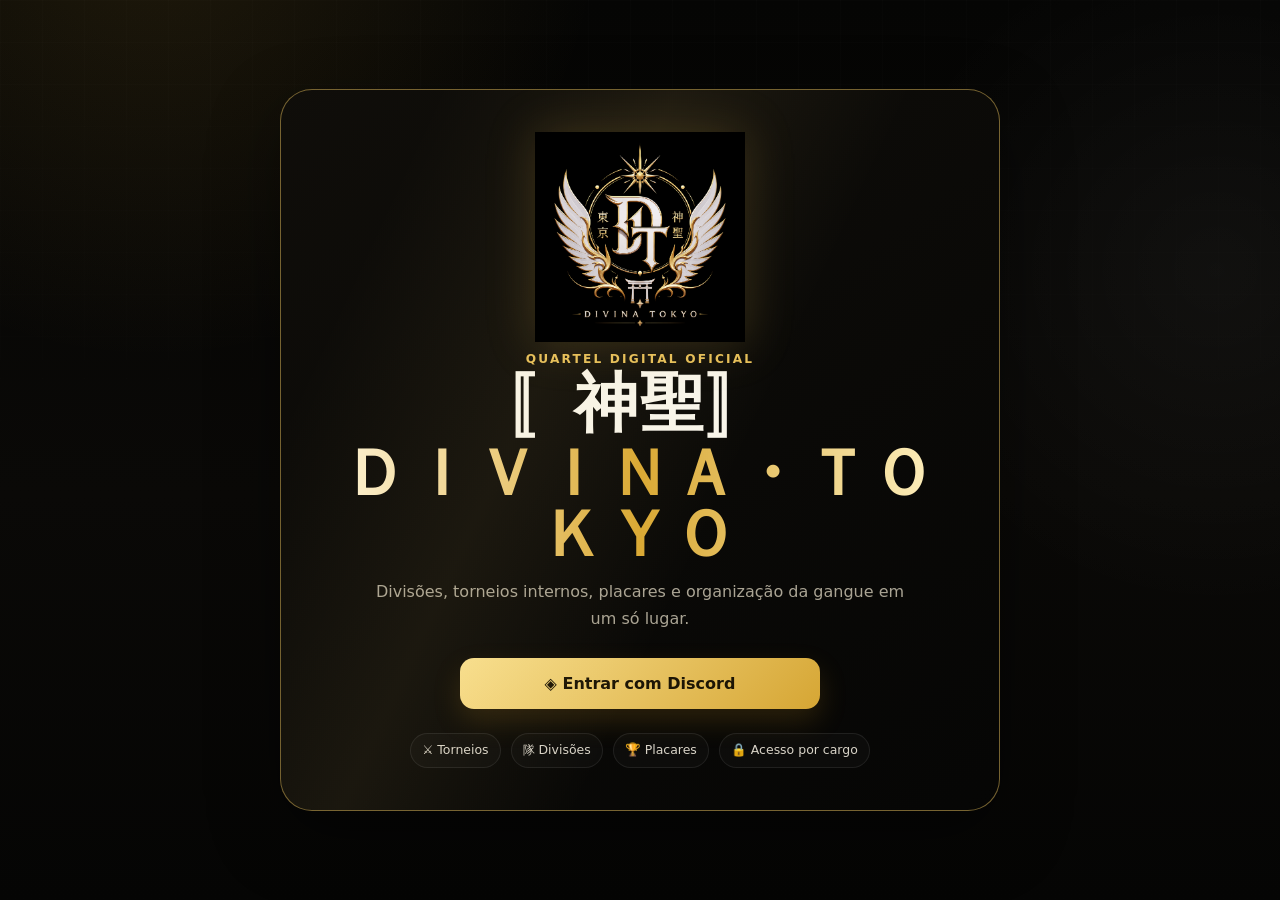
<file: index.html>
<!doctype html>
<html lang="pt-BR">
<head>
  <meta charset="utf-8" />
  <meta name="viewport" content="width=device-width, initial-scale=1" />
  <meta name="theme-color" content="#080705" />
  <meta name="description" content="Quartel digital da Divina Tokyo: divisões, torneios e placares oficiais." />
  <title>〚神聖〛ＤＩＶＩＮＡ・ＴＯＫＹＯ</title>
  <link rel="stylesheet" href="./styles.css" />
</head>
<body>
  <div id="app"></div>
  <div class="toast" id="toast" aria-live="polite"></div>
  <script type="module" src="./app.js?v=6"></script>
</body>
</html>
</file>
<file: styles.css>
:root{
  --bg:#070705;--bg2:#0e0c08;--panel:#11100d;--panel2:#17140f;--line:rgba(218,177,77,.22);--line-strong:rgba(236,196,94,.48);
  --gold:#e6bf5a;--gold2:#ffd977;--gold3:#9a7220;--white:#f8f5eb;--muted:#aaa494;--green:#54d79a;--red:#e66d78;--shadow:0 24px 70px rgba(0,0,0,.38);
  --radius:22px;
}
*{box-sizing:border-box}html{scroll-behavior:smooth}body{margin:0;background:radial-gradient(circle at 12% -10%,rgba(226,177,61,.12),transparent 30%),radial-gradient(circle at 95% 30%,rgba(255,255,255,.04),transparent 25%),linear-gradient(180deg,#050504,#0a0907 55%,#050504);color:var(--white);font-family:Inter,ui-sans-serif,system-ui,-apple-system,BlinkMacSystemFont,"Segoe UI",sans-serif;min-height:100vh}button,input,textarea,select{font:inherit}button{cursor:pointer}button:disabled{cursor:not-allowed;opacity:.48}a{color:inherit}
body:before{content:"";position:fixed;inset:0;pointer-events:none;background-image:linear-gradient(rgba(255,255,255,.012) 1px,transparent 1px),linear-gradient(90deg,rgba(255,255,255,.012) 1px,transparent 1px);background-size:42px 42px;mask-image:linear-gradient(to bottom,#000,transparent 80%)}
.eyebrow{margin:0 0 8px;color:var(--gold);font-size:.76rem;font-weight:900;letter-spacing:.18em}.landing{min-height:100vh;display:grid;place-items:center;padding:28px}.landing-card{position:relative;overflow:hidden;width:min(720px,100%);padding:42px;border:1px solid var(--line-strong);border-radius:32px;background:linear-gradient(145deg,rgba(16,14,10,.97),rgba(6,6,5,.96));box-shadow:var(--shadow);text-align:center}.landing-card:before,.hero-panel:before{content:"";position:absolute;inset:-1px;background:linear-gradient(115deg,transparent 15%,rgba(255,215,119,.07),transparent 60%);pointer-events:none}.brand-mark-wrap{width:210px;height:210px;margin:0 auto 10px;display:grid;place-items:center}.brand-mark{width:100%;height:100%;object-fit:contain;filter:drop-shadow(0 0 24px rgba(227,184,71,.18))}.landing h1{font-family:Georgia,"Times New Roman",serif;margin:4px 0 14px;font-size:clamp(2rem,6vw,4rem);line-height:.95;letter-spacing:.03em}.landing h1 span{display:block;margin-top:9px;background:linear-gradient(90deg,#fff6dc,#d9a833,#fff3c6);-webkit-background-clip:text;background-clip:text;color:transparent}.landing-copy{max-width:530px;margin:0 auto 26px;color:var(--muted);line-height:1.65}.discord-login,.primary-btn,.secondary-btn,.gold-outline-btn,.card-open,.text-btn,.logout-btn,.mobile-menu-btn,.back-btn,.danger-text{border:0;border-radius:14px;font-weight:800}.discord-login,.primary-btn{background:linear-gradient(135deg,#f8df8f,#d6a634);color:#1c1505;box-shadow:0 12px 28px rgba(204,152,35,.18)}.discord-login{width:min(360px,100%);padding:16px 20px;font-size:1rem}.discord-login:hover,.primary-btn:hover{filter:brightness(1.06)}.setup-warning{margin:18px auto 0;max-width:520px;padding:14px 16px;border:1px solid rgba(230,191,90,.2);border-radius:15px;background:rgba(230,191,90,.06);display:grid;gap:4px;text-align:left}.setup-warning strong{color:var(--gold2)}.setup-warning span{color:var(--muted);font-size:.85rem;line-height:1.5}.landing-features{display:flex;flex-wrap:wrap;justify-content:center;gap:10px;margin-top:24px}.landing-features span{padding:8px 11px;border:1px solid rgba(255,255,255,.08);border-radius:999px;color:#d8d3c7;background:rgba(255,255,255,.025);font-size:.78rem}
.app-shell{min-height:100vh}.topbar{height:78px;position:sticky;top:0;z-index:40;display:flex;align-items:center;gap:18px;padding:10px 24px;border-bottom:1px solid var(--line);background:rgba(7,7,5,.86);backdrop-filter:blur(18px)}.top-brand{display:flex;align-items:center;gap:11px;min-width:0;flex:1}.top-brand img{width:48px;height:48px;object-fit:contain}.top-brand div,.user-pill div{display:grid;gap:2px;min-width:0}.top-brand strong{white-space:nowrap;overflow:hidden;text-overflow:ellipsis;font-family:Georgia,serif;letter-spacing:.04em}.top-brand small,.user-pill small{color:var(--muted);font-size:.73rem}.user-pill{display:flex;align-items:center;gap:10px;padding:7px 12px;border:1px solid rgba(255,255,255,.07);border-radius:16px;background:rgba(255,255,255,.025)}.avatar{width:36px;height:36px;border-radius:50%;display:grid;place-items:center;overflow:hidden;background:linear-gradient(135deg,#f8e5a6,#a77416);color:#201707;font-weight:900;flex:none}.avatar img{width:100%;height:100%;object-fit:cover}.avatar.small{width:34px;height:34px}.mobile-menu-btn{display:none;padding:9px 12px;background:#17140e;color:var(--gold);border:1px solid var(--line)}
.body-grid{display:grid;grid-template-columns:245px minmax(0,1fr);max-width:1600px;margin:0 auto}.sidebar{position:sticky;top:78px;height:calc(100vh - 78px);padding:22px 14px;border-right:1px solid var(--line);background:linear-gradient(180deg,rgba(13,12,9,.78),rgba(8,8,6,.82));display:flex;flex-direction:column}.sidebar-brand{display:flex;align-items:center;gap:10px;padding:8px 10px 18px}.sun{width:34px;height:34px;border:1px solid var(--line-strong);border-radius:50%;display:grid;place-items:center;color:var(--gold2);box-shadow:0 0 25px rgba(230,191,90,.12)}.sidebar-brand div{display:grid}.sidebar-brand strong{font-size:.82rem;letter-spacing:.11em}.sidebar-brand small{color:var(--gold);font-size:.7rem}.sidebar nav{display:grid;gap:6px}.nav-item{border:1px solid transparent;background:transparent;color:#cfc9bb;display:flex;align-items:center;gap:11px;padding:11px 12px;border-radius:13px;text-align:left;font-weight:750}.nav-item span{color:var(--gold);font-size:1.03rem}.nav-item:hover{background:rgba(255,255,255,.035)}.nav-item.active{color:#fff6dc;background:linear-gradient(90deg,rgba(230,191,90,.15),rgba(230,191,90,.03));border-color:var(--line)}.sidebar-note{margin-top:auto;padding:14px;border:1px solid rgba(255,255,255,.065);border-radius:14px;background:rgba(255,255,255,.02);display:grid;gap:5px}.sidebar-note strong{color:var(--gold2);font-size:.82rem}.sidebar-note span{color:var(--muted);font-size:.74rem;line-height:1.45}.logout-btn{margin-top:10px;padding:11px;background:transparent;color:#c1bbad;border:1px solid rgba(255,255,255,.075)}
.content{min-width:0;padding:32px clamp(18px,4vw,54px) 70px}.page-head{display:flex;align-items:flex-end;justify-content:space-between;gap:20px;margin-bottom:24px}.page-head h2{margin:0;font-family:Georgia,serif;font-size:clamp(1.9rem,4vw,3.2rem);font-weight:700}.page-head p:not(.eyebrow){margin:8px 0 0;color:var(--muted);max-width:700px;line-height:1.5}.hero-panel{position:relative;overflow:hidden;min-height:230px;border:1px solid var(--line-strong);border-radius:26px;padding:34px;display:flex;align-items:flex-end;justify-content:space-between;gap:24px;background:radial-gradient(circle at 70% 10%,rgba(225,179,60,.12),transparent 25%),linear-gradient(135deg,#11100c,#070705);box-shadow:var(--shadow)}.hero-panel>div{position:relative;z-index:2}.hero-watermark{position:absolute;right:2%;top:50%;width:310px;height:310px;object-fit:contain;transform:translateY(-50%);opacity:.12;filter:saturate(.7)}.hero-kicker{color:var(--gold);font-size:.75rem;letter-spacing:.18em}.hero-panel h3{margin:9px 0 10px;font-family:Georgia,serif;font-size:clamp(1.7rem,3vw,2.8rem);max-width:670px}.hero-panel p{margin:0;color:var(--muted);max-width:600px;line-height:1.6}.hero-role{padding:18px 20px;min-width:175px;border:1px solid var(--line);border-radius:18px;background:rgba(0,0,0,.35);display:grid!important;gap:4px}.hero-role small{color:var(--muted);font-size:.68rem;letter-spacing:.15em}.hero-role strong{color:var(--gold2);font-size:1.2rem}.hero-role span{font-size:.8rem;color:#d4cebf}.stat-grid{display:grid;grid-template-columns:repeat(3,1fr);gap:14px;margin:18px 0 30px}.stat-grid article{padding:20px 22px;border:1px solid var(--line);border-radius:18px;background:linear-gradient(160deg,rgba(20,18,13,.9),rgba(11,10,8,.92));display:grid;gap:4px}.stat-grid span{color:var(--gold);font-size:.68rem;letter-spacing:.15em;font-weight:900}.stat-grid strong{font-family:Georgia,serif;font-size:2rem}.stat-grid small{color:var(--muted)}.section-block{margin-top:30px}.section-title,.panel-head,.section-toolbar,.bracket-toolbar{display:flex;align-items:center;justify-content:space-between;gap:14px;margin-bottom:15px}.section-title span,.panel-head span{color:var(--gold);font-size:.68rem;font-weight:900;letter-spacing:.16em}.section-title h3,.panel-head h3,.section-toolbar h3,.bracket-toolbar h3{margin:4px 0 0;font-family:Georgia,serif;font-size:1.45rem}.text-btn,.back-btn,.danger-text{background:transparent;color:var(--gold);padding:8px 0}.card-grid{display:grid;grid-template-columns:repeat(3,minmax(0,1fr));gap:14px}.tournament-card{border:1px solid var(--line);border-radius:19px;background:linear-gradient(155deg,#13110d,#0b0a08);padding:18px;min-width:0;display:flex;flex-direction:column}.tournament-card-top{display:flex;align-items:center;justify-content:space-between;gap:8px}.scope-badge,.status-badge{display:inline-flex;align-items:center;min-height:27px;padding:5px 9px;border-radius:999px;font-size:.67rem;font-weight:900;letter-spacing:.04em}.scope-badge{color:#171005;background:linear-gradient(135deg,#f3d87d,#ba861e)}.scope-badge.division{background:#f4efe3;color:#211a0d}.scope-badge.special{background:#d9c1ff;color:#211135}.status-badge{color:#d8d2c4;background:rgba(255,255,255,.055);border:1px solid rgba(255,255,255,.06)}.tournament-card h3{font-family:Georgia,serif;margin:18px 0 7px;font-size:1.3rem}.tournament-card p{margin:0;color:var(--muted);line-height:1.5;font-size:.88rem;min-height:42px}.tournament-meta{display:flex;flex-wrap:wrap;gap:10px;margin:15px 0;color:#d1cab9;font-size:.75rem}.mini-prize{padding:8px 10px;border:1px solid rgba(230,191,90,.13);border-radius:10px;color:#d8c790;background:rgba(230,191,90,.035);font-size:.75rem;margin-bottom:12px}.card-open{margin-top:auto;width:100%;padding:10px 11px;background:rgba(255,255,255,.045);color:var(--gold2);border:1px solid rgba(230,191,90,.13)}.division-mini-grid{display:grid;grid-template-columns:repeat(3,1fr);gap:10px}.division-mini-grid>div{padding:15px;border:1px solid rgba(255,255,255,.065);border-radius:14px;background:rgba(255,255,255,.022);display:grid;gap:5px}.division-mini-grid strong{font-family:Georgia,serif}.division-mini-grid span{color:var(--muted);font-size:.77rem}.filter-row{display:flex;justify-content:space-between;align-items:center;margin:0 0 14px}.filter-row>span{color:var(--muted);font-size:.78rem}.filter-chip{border:1px solid var(--line);border-radius:999px;padding:7px 12px;background:rgba(230,191,90,.08);color:var(--gold2)}
.panel,.bracket-wrap,.tournament-hero,.division-banner,.captain-zone,.security-note{border:1px solid var(--line);border-radius:var(--radius);background:linear-gradient(155deg,rgba(19,17,13,.96),rgba(9,9,7,.98));box-shadow:0 16px 45px rgba(0,0,0,.18)}.panel{padding:20px}.split-grid{display:grid;grid-template-columns:minmax(0,1.05fr) minmax(0,.95fr);gap:16px;margin-top:18px}.member-list{display:grid;gap:7px;max-height:580px;overflow:auto}.member-row{display:flex;align-items:center;gap:10px;padding:10px;border:1px solid rgba(255,255,255,.055);border-radius:13px;background:rgba(255,255,255,.018)}.member-row>div:not(.avatar){display:grid;gap:2px;min-width:0;flex:1}.member-row strong{white-space:nowrap;overflow:hidden;text-overflow:ellipsis}.member-row small{color:var(--muted);font-size:.74rem}.member-number{width:22px;color:var(--gold);font-size:.75rem;text-align:center}.rules-panel p{color:var(--muted);line-height:1.6}.rules-panel strong{color:var(--gold2)}.empty-card,.empty-mini,.loading-card,.error-card{padding:24px;border:1px dashed rgba(230,191,90,.22);border-radius:17px;color:var(--muted);background:rgba(255,255,255,.018)}.loading-card{display:flex;align-items:center;gap:10px}.spinner{width:18px;height:18px;border:2px solid rgba(255,255,255,.15);border-top-color:var(--gold);border-radius:50%;animation:spin .8s linear infinite}@keyframes spin{to{transform:rotate(360deg)}}.error-card{display:grid;gap:6px;color:var(--red)}.error-card span{color:var(--muted)}
.tournament-hero{padding:26px;display:grid;grid-template-columns:minmax(0,1fr) minmax(220px,330px);gap:22px}.tournament-hero h2{margin:12px 0 8px;font-family:Georgia,serif;font-size:clamp(1.9rem,4vw,3rem)}.tournament-hero p{margin:0;color:var(--muted);line-height:1.55}.prize-panel{border:1px solid rgba(230,191,90,.18);background:rgba(230,191,90,.04);border-radius:16px;padding:16px;display:grid;gap:9px}.prize-panel>span{color:var(--gold);font-size:.68rem;letter-spacing:.16em;font-weight:900}.prize-panel>div{display:grid;grid-template-columns:34px 1fr;gap:8px;align-items:center}.prize-panel b{color:#1f1705;background:var(--gold2);border-radius:9px;padding:5px;text-align:center;font-size:.72rem}.prize-panel strong{font-size:.85rem}.prize-panel small{color:var(--muted)}.tournament-actions{display:flex;flex-wrap:wrap;align-items:center;gap:9px;margin:14px 0}.primary-btn,.secondary-btn,.gold-outline-btn{padding:11px 15px}.secondary-btn{background:rgba(255,255,255,.055);color:#eee8d9;border:1px solid rgba(255,255,255,.08)}.gold-outline-btn{background:transparent;color:var(--gold2);border:1px solid var(--line-strong)}.action-note{color:var(--muted);font-size:.77rem}.back-btn{margin-bottom:12px}.bracket-wrap{padding:20px;margin-top:20px;overflow:hidden}.status-grid{display:grid;grid-template-columns:repeat(3,1fr);gap:10px;margin-bottom:18px}.standing{padding:14px 16px;border:1px solid rgba(255,255,255,.07);border-radius:14px;background:rgba(255,255,255,.02);display:grid;gap:4px}.standing span{font-size:.7rem;color:var(--muted)}.standing strong{font-family:Georgia,serif;font-size:1.05rem}.standing.gold{border-color:rgba(235,193,81,.26)}.standing.silver{border-color:rgba(230,230,230,.14)}.standing.bronze{border-color:rgba(191,124,64,.2)}
.division-banner{padding:26px;display:flex;align-items:center;justify-content:space-between;gap:18px;background:radial-gradient(circle at 80% 50%,rgba(230,191,90,.1),transparent 30%),linear-gradient(145deg,#15120d,#090806)}.division-banner>div:first-child{display:flex;align-items:center;gap:18px}.division-banner>div:first-child>span{font-family:Georgia,serif;font-size:3rem;color:var(--gold2)}.division-banner small{color:var(--gold);letter-spacing:.14em}.division-banner h3{font-family:Georgia,serif;font-size:2rem;margin:2px 0}.division-banner p{margin:0;color:var(--muted)}.privacy-seal{padding:12px 14px;border:1px solid rgba(84,215,154,.18);border-radius:13px;background:rgba(84,215,154,.04);display:grid;grid-template-columns:auto 1fr;gap:1px 7px}.privacy-seal strong{color:#88e9bb}.privacy-seal span{grid-column:2;color:var(--muted);font-size:.72rem}.stack-cards{display:grid;gap:10px}.stack-cards .tournament-card{min-height:0}.captain-zone{margin-top:18px;padding:20px;display:flex;align-items:center;justify-content:space-between;gap:20px;border-color:var(--line-strong)}.captain-zone>div>span{color:var(--gold);font-size:.68rem;letter-spacing:.16em;font-weight:900}.captain-zone h3{margin:5px 0;font-family:Georgia,serif}.captain-zone p{margin:0;color:var(--muted);max-width:760px;line-height:1.55}.captain-badge{padding:10px 13px;border-radius:12px;background:var(--gold2);color:#211806;font-weight:900;white-space:nowrap}
.form-grid{display:grid;grid-template-columns:repeat(2,1fr);gap:13px}.form-grid label{display:grid;gap:7px}.form-grid label>span{font-weight:800;font-size:.8rem}.form-grid .full{grid-column:1/-1}.form-grid input,.form-grid textarea,.form-grid select{width:100%;border:1px solid rgba(230,191,90,.18);border-radius:12px;background:#090806;color:#f7f2e6;padding:12px 13px;outline:none}.form-grid textarea{min-height:100px;resize:vertical}.form-grid input:focus,.form-grid textarea:focus,.form-grid select:focus{border-color:var(--line-strong);box-shadow:0 0 0 3px rgba(230,191,90,.05)}.form-grid small{color:var(--muted);line-height:1.4}.form-actions{display:flex;justify-content:flex-end;gap:9px}.required-note{color:var(--muted)!important}.profile-panel{max-width:900px}.admin-table{display:grid}.admin-row{display:grid;grid-template-columns:minmax(0,1fr) minmax(170px,.5fr) auto;align-items:center;gap:12px;padding:12px 6px;border-bottom:1px solid rgba(255,255,255,.055)}.admin-row>div{display:grid}.admin-row small,.admin-row>span{color:var(--muted);font-size:.75rem}.secondary-btn.tiny{padding:8px 10px;font-size:.76rem}.admin-access-row .danger-text{margin-left:auto}.security-note{margin-top:16px;padding:17px 20px}.security-note strong{color:var(--gold2)}.security-note p{margin:6px 0 0;color:var(--muted);line-height:1.5}
.modal-backdrop{position:fixed;inset:0;z-index:100;background:rgba(0,0,0,.78);backdrop-filter:blur(6px);display:grid;place-items:center;padding:18px}.modal{position:relative;width:min(720px,100%);max-height:92vh;overflow:auto;padding:26px;border:1px solid var(--line-strong);border-radius:24px;background:#0f0e0b;box-shadow:0 30px 100px #000}.modal>h3{font-family:Georgia,serif;font-size:1.8rem;margin:4px 0 8px}.modal>p:not(.eyebrow){color:var(--muted)}.modal-x{position:absolute;right:15px;top:13px;width:36px;height:36px;border-radius:50%;border:1px solid rgba(255,255,255,.08);background:#181611;color:#fff;font-size:1.4rem}
/* Torneio / mini placares */
.qualifier-panel,.bracket-panel{margin-top:14px;padding:16px;border:1px solid rgba(230,191,90,.13);border-radius:17px;background:rgba(255,255,255,.012)}.qualifier-rounds{display:grid;gap:18px}.qualifier-round{padding:14px;border:1px solid rgba(255,255,255,.055);border-radius:15px}.qualifier-heading{display:flex;align-items:flex-end;justify-content:space-between;gap:12px;margin-bottom:12px}.qualifier-title{font-family:Georgia,serif;margin:0}.qualifier-heading span,.qualifier-note{color:var(--muted);font-size:.76rem}.qualifier-grid{display:grid;grid-template-columns:repeat(auto-fit,minmax(270px,1fr));gap:10px}.qualified-strip{display:flex;flex-wrap:wrap;gap:7px;margin-top:10px}.qualified-strip strong,.qualified-strip span{padding:6px 8px;border-radius:9px;background:rgba(230,191,90,.06);font-size:.73rem}.bracket-scroll{overflow:auto;padding:8px 2px 20px}.bracket-empty{min-height:260px;display:grid;place-items:center;text-align:center;color:var(--muted)}.empty-icon{font-size:2rem}.bracket-stage{position:relative;display:flex;align-items:stretch;gap:28px;width:max-content;min-width:100%;padding:8px 12px}.connections{position:absolute;inset:0;pointer-events:none;z-index:0;overflow:visible}.round-column{position:relative;z-index:2;width:320px;min-height:var(--round-height,690px);display:flex;flex-direction:column}.round-title{position:sticky;top:0;z-index:5;margin:0 0 12px;padding:9px 10px;text-align:center;border:1px solid rgba(230,191,90,.15);border-radius:11px;background:#15120d;color:var(--gold2);font-size:.88rem}.round-matches{display:flex;flex-direction:column;justify-content:space-around;gap:12px;flex:1}.match-card{border:1px solid rgba(230,191,90,.17);border-radius:15px;background:linear-gradient(155deg,#14120e,#0a0907);padding:12px;box-shadow:0 12px 30px rgba(0,0,0,.18)}.match-card.decided{border-color:rgba(84,215,154,.28)}.match-meta{display:flex;justify-content:space-between;gap:7px;margin-bottom:8px;color:var(--muted);font-size:.66rem}.mini-scoreboard{display:grid;gap:7px}.fighter-row{display:grid;grid-template-columns:minmax(0,1fr) 32px auto;gap:8px;align-items:center;padding:8px;border:1px solid rgba(255,255,255,.055);border-radius:10px;background:rgba(255,255,255,.018)}.fighter-winner{border-color:rgba(84,215,154,.22);background:rgba(84,215,154,.035)}.fighter-copy{min-width:0;display:grid}.fighter-name{white-space:nowrap;overflow:hidden;text-overflow:ellipsis;font-size:.82rem}.fighter-name.pending{color:var(--muted)}.fighter-meta{color:var(--muted);font-size:.62rem;white-space:nowrap;overflow:hidden;text-overflow:ellipsis}.fighter-score{font-family:Georgia,serif;font-size:1.3rem;text-align:center;color:var(--gold2)}.point-btn{border:1px solid rgba(230,191,90,.2);border-radius:8px;background:rgba(230,191,90,.06);color:var(--gold2);padding:6px 7px;font-size:.65rem}.score-divider{text-align:center;color:#5e584b;font-size:.58rem;font-weight:900}.round-history{display:flex;flex-wrap:wrap;gap:5px;margin-top:8px}.round-history.empty{color:#716b5e;font-size:.65rem}.round-chip{display:grid;grid-template-columns:auto 1fr;gap:2px 6px;padding:5px 7px;border-radius:8px;background:rgba(255,255,255,.025);font-size:.6rem}.round-chip span{color:var(--gold)}.round-chip strong{font-size:.63rem}.round-chip small{grid-column:1/-1;color:var(--muted)}.undo-round-btn{width:100%;margin-top:8px;border:0;background:transparent;color:#d19a9d;font-size:.66rem}.tiebreak-box{margin-top:8px;padding:8px;border:1px solid rgba(230,191,90,.12);border-radius:9px;background:rgba(230,191,90,.03)}.tiebreak-box>span{color:var(--gold);font-size:.65rem}.tiebreak-grid{display:grid;grid-template-columns:1fr 1fr;gap:6px;margin-top:6px}.tiebreak-grid label{display:grid;gap:3px;font-size:.6rem}.tiebreak-grid select{min-width:0;background:#0a0907;color:#fff;border:1px solid rgba(255,255,255,.08);border-radius:7px;padding:5px}.locked-style{color:var(--muted)}.auto-note{margin-top:7px;color:var(--muted);font-size:.62rem}.final-stack{display:flex;flex-direction:column;justify-content:space-around;gap:18px;flex:1}.special-label{text-align:center;color:var(--gold);font-size:.68rem;margin-bottom:5px}.danger-text{color:var(--red)}
.toast{position:fixed;right:18px;bottom:18px;z-index:200;max-width:min(420px,calc(100vw - 36px));padding:13px 16px;border:1px solid var(--line-strong);border-radius:13px;background:#17130c;color:#f8f1db;box-shadow:0 18px 60px #000;opacity:0;transform:translateY(12px);pointer-events:none;transition:.2s}.toast.show{opacity:1;transform:none}.toast.error{border-color:rgba(230,109,120,.42);background:#251014;color:#ffdce0}
@media(max-width:1100px){.card-grid{grid-template-columns:repeat(2,1fr)}.split-grid{grid-template-columns:1fr}.tournament-hero{grid-template-columns:1fr}.prize-panel{max-width:none}}
@media(max-width:800px){.topbar{padding:9px 13px}.mobile-menu-btn{display:block}.top-brand strong{font-size:.8rem}.top-brand small{display:none}.user-pill>div:not(.avatar){display:none}.body-grid{display:block}.sidebar{position:fixed;top:68px;left:0;z-index:60;width:255px;height:calc(100vh - 68px);transform:translateX(-105%);transition:.22s;box-shadow:20px 0 50px #000}.sidebar.open{transform:none}.topbar{height:68px}.content{padding:24px 14px 60px}.page-head{align-items:flex-start;flex-direction:column}.hero-panel{min-height:310px;padding:24px;align-items:flex-start;flex-direction:column;justify-content:flex-end}.hero-watermark{right:-80px;top:38%;width:300px;height:300px}.hero-role{min-width:0;width:100%}.stat-grid{grid-template-columns:1fr 1fr}.stat-grid article:last-child{grid-column:1/-1}.card-grid{grid-template-columns:1fr}.division-mini-grid{grid-template-columns:1fr}.status-grid{grid-template-columns:1fr}.form-grid{grid-template-columns:1fr}.form-grid .full{grid-column:auto}.admin-row{grid-template-columns:1fr auto}.admin-row>span{grid-column:1/-1}.division-banner,.captain-zone{align-items:flex-start;flex-direction:column}.privacy-seal{width:100%}.landing-card{padding:28px 20px}.brand-mark-wrap{width:170px;height:170px}.round-column{width:290px}.tiebreak-grid{grid-template-columns:1fr}}
</file>
